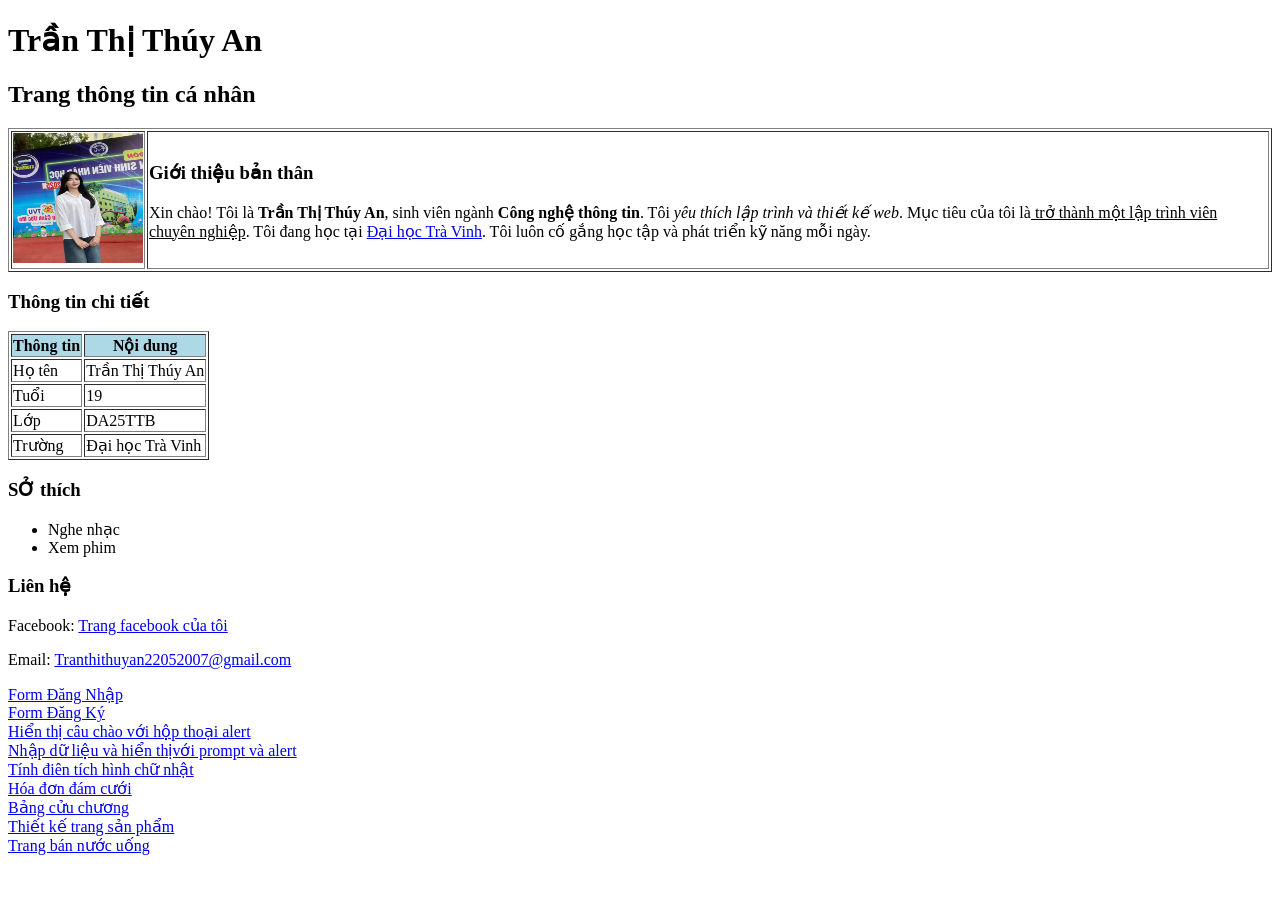
<file: index.html>
<!DOCTYPE html>
<html lang="vi">
<head>
    <meta charset="UTF-8">
    <meta name="viewport" content="width=device-width, initial-scale=1.0">
    <title>myinfor</title>
   <link rel="stylesheet" href="css/style.css">
</head>
<body>  
    <!-- tiêu đề -->
    <h1>Trần Thị Thúy An</h1>
    <h2>Trang thông tin cá nhân</h2>
    <!-- ảnh và thông tin -->
    <table class="main-infor" border="1">
        <tbody>
            <tr>
                <td class="avt">
                    <img src="assets/images/110125004.jpg" alt="avt">
                </td>

                <td class="infor">
                    <h3>Giới thiệu bản thân</h3>

                    <p>Xin chào! Tôi là <b>Trần Thị Thúy An</b>, sinh viên ngành<b> Công nghệ thông tin</b>. Tôi<i> yêu thích lập trình và thiết kế web</i>. Mục tiêu của tôi là<u> trở thành một lập trình viên chuyên nghiệp</u>.
Tôi đang học tại <a href= "https://www.tvu.edu.vn">Đại học Trà Vinh</a>.
 Tôi luôn cố gắng học tập và phát triển kỹ năng mỗi ngày.</p>
                </td>
            </tr>
        </tbody>
    </table>
    <!-- bảng thông tin -->
        <h3>Thông tin chi tiết</h3>
        <table border="1">
            <tbody>
                <tr>
                    <th>Thông tin</th>
                    <th>Nội dung</th>
                </tr>
                <tr>
                    <td>Họ tên</td>
                    <td>Trần Thị Thúy An</td>
                </tr>
                <tr>
                    <td>Tuổi</td>
                    <td>19</td>
                </tr>
                <tr>
                    <td>Lớp</td>
                    <td>DA25TTB</td>
                </tr>
                <tr>
                    <td>Trường</td>
                    <td>Đại học Trà Vinh</td>
                </tr>
            </tbody>
        </table>
        <!-- SỞ thích -->
         <h3>SỞ thích</h3>
         <ul>
            <li>Nghe nhạc</li>
            <li>Xem phim</li>
         </ul>
          <!-- liên hệ -->
           <h3>Liên hệ</h3>
           <p>
            Facebook: <a href="#">Trang facebook của tôi</a>
           </p>
           <p>
            Email: <a href="#">Tranthithuyan22052007@gmail.com</a>
           </p>
    <a href="html/page1.html">Form Đăng Nhập</a><br>
    <a href="html/page2.html">Form Đăng Ký</a><br>
    <a href="html/page3.html">Hiển thị câu chào với hộp thoại alert </a><br>
    <a href="html/page4.html"> Nhập dữ liệu và  hiển thịvới prompt và alert </a><br>
    <a href="html/page5.html"> Tính điên tích hình chữ nhật </a><br>
    <a href="html/page6.html"> Hóa đơn đám cưới </a><br>
    <a href="html/page7.html"> Bảng cửu chương </a><br>
    <a href="html/page8.html"> Thiết kế trang sản phẩm</a><br>
    <a href="html/page9.html"> Trang bán nước uống </a>

</body>
</html>
</file>
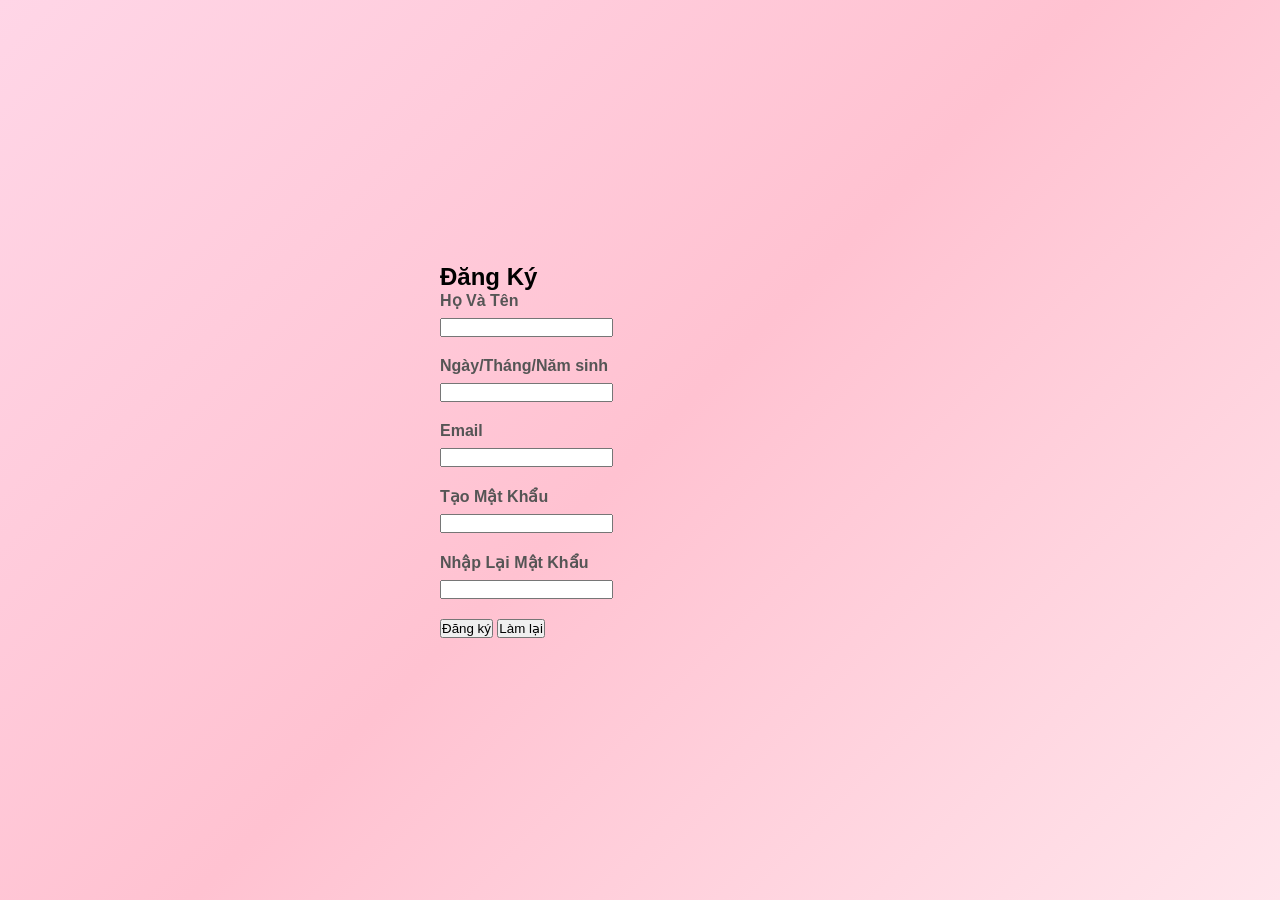
<file: html/page2.html>
<!DOCTYPE html>
<html lang="vi">
<head>
    <meta charset="UTF-8">
    <meta name="viewport" content="width=device-width, initial-scale=1.0">
    <title>Form Đăng Ký</title>
    <link rel="stylesheet" href="../css/style02.css">
</head>
<body>

    <div class="container">
        <form class="form-box">
            <h2>Đăng Ký</h2>

            <div class="form-group">
                <label>Họ Và Tên</label>
               <input type="text" id="txtHoVaTen" name="txtHoVaTen">
            </div>
			
			<div class="form-group">
                <label>Ngày/Tháng/Năm sinh</label>
                <input type="Ngày/Tháng/Năm" id="txtNgayThangNam" name="txtNgayThangNam">
            </div>

             <div class="form-group">
                <label>Email</label>
                <input type="email" id="txtEmail" name="txtEmail">
            </div>
            
          
			
            <div class="form-group">
                <label>Tạo Mật Khẩu</label>
                <input type="password" id="txtTaoMatKhau" name="txtTaoMatKhau">
            </div>

            <div class="form-group">
                <label>Nhập Lại Mật Khẩu</label>
                <input type="password" id="txtNhapLaiMatKhau" name="txtNhapLaiMatKhau">
            </div>

            <div class="btn-group">
                <button type="submit">Đăng ký</button>
                <button type="reset">Làm lại</button>
            </div>
        </form>
    </div>

</body>
</html>
</file>
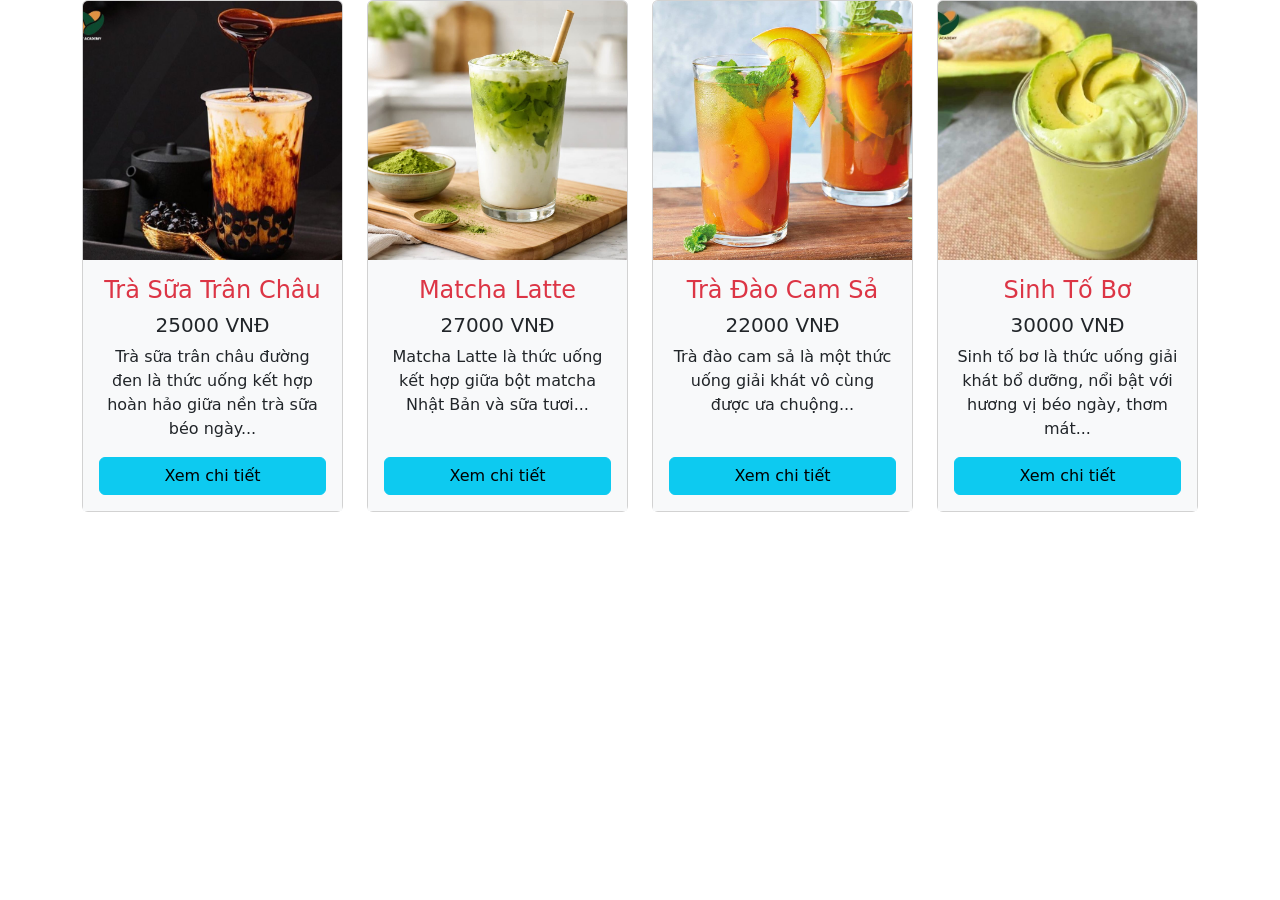
<file: html/page9.html>
<!DOCTYPE html>
<html lang = "vi">
<head>
        <title> Thiết kế trang sản phẩm</title>
        <meta charset = "utf-8">
        <script src = "../js/lib.js"></script>
        <!-- Latest compiled and minified CSS -->
    <link href="https://cdn.jsdelivr.net/npm/bootstrap@5.3.8/dist/css/bootstrap.min.css" rel="stylesheet">

    <!-- Latest compiled JavaScript -->
    <script src="https://cdn.jsdelivr.net/npm/bootstrap@5.3.8/dist/js/bootstrap.bundle.min.js"></script>
</head>
<body>
        <div class = "container">
            <div class="row row-cols-1 row-cols-sm-2 row-cols-md-4 g-4 id=" id= "product-list">
            
    </div>
    </div> 
        <script>
            loadAllProduct()
        </script>  
        
        
</body>
</html>
</file>
<file: css/style.css>
img{
width:130px;
height:130px;
}
{
	margin :0;
	padding:0;
	font-family:Arial, Helvetica, sans-serif;
	font-size:13pt;
	line-height:2
}
body{

}
th{
 background:lightblue;
}
td:hover{
 	background:pink;
}
</file>
<file: css/style02.css>
*{
    margin: 0;
    padding: 0;
    box-sizing: border-box;
    font-family: Arial, sans-serif;
}

body{
    height: 100vh;
    display: flex;
    justify-content: center;
    align-items: center;
    background: linear-gradient(135deg, #ffd6e7, #ffc2d1, #ffe5ec);
}

.container{
    width: 400px;
}

#frmLogin{
    background: white;
    padding: 35px;
    border-radius: 15px;
    
}

#title{
    text-align: center;
    margin-bottom: 25px;
    color: #333;
    font-size: 30px;
}

.form-group{
    margin-bottom: 20px;
}

.form-group label{
    display: block;
    margin-bottom: 8px;
    color: #555;
    font-weight: bold;
}

.form-controls{
    width: 100%;
    padding: 12px;
    border: 1px solid #ccc;
    border-radius: 8px;
    outline: none;
    transition: 0.3s;
}

.form-controls:focus{
    border-color: #4a90e2;
    box-shadow: 0 0 5px rgba(74,144,226,0.5);
}

.button{
    width: 48%;
    padding: 12px;
    border: none;
    border-radius: 8px;
    background: #4a90e2;
    color: white;
    font-size: 16px;
    cursor: pointer;
    transition: 0.3s;
    margin-top: 10px;
}

.button:hover{
    background: #357ABD;
}

input[type="reset"]{
    background: #e74c3c;
    float: right;
}

input[type="reset"]:hover{
    background: #c0392b;
}
</file>
